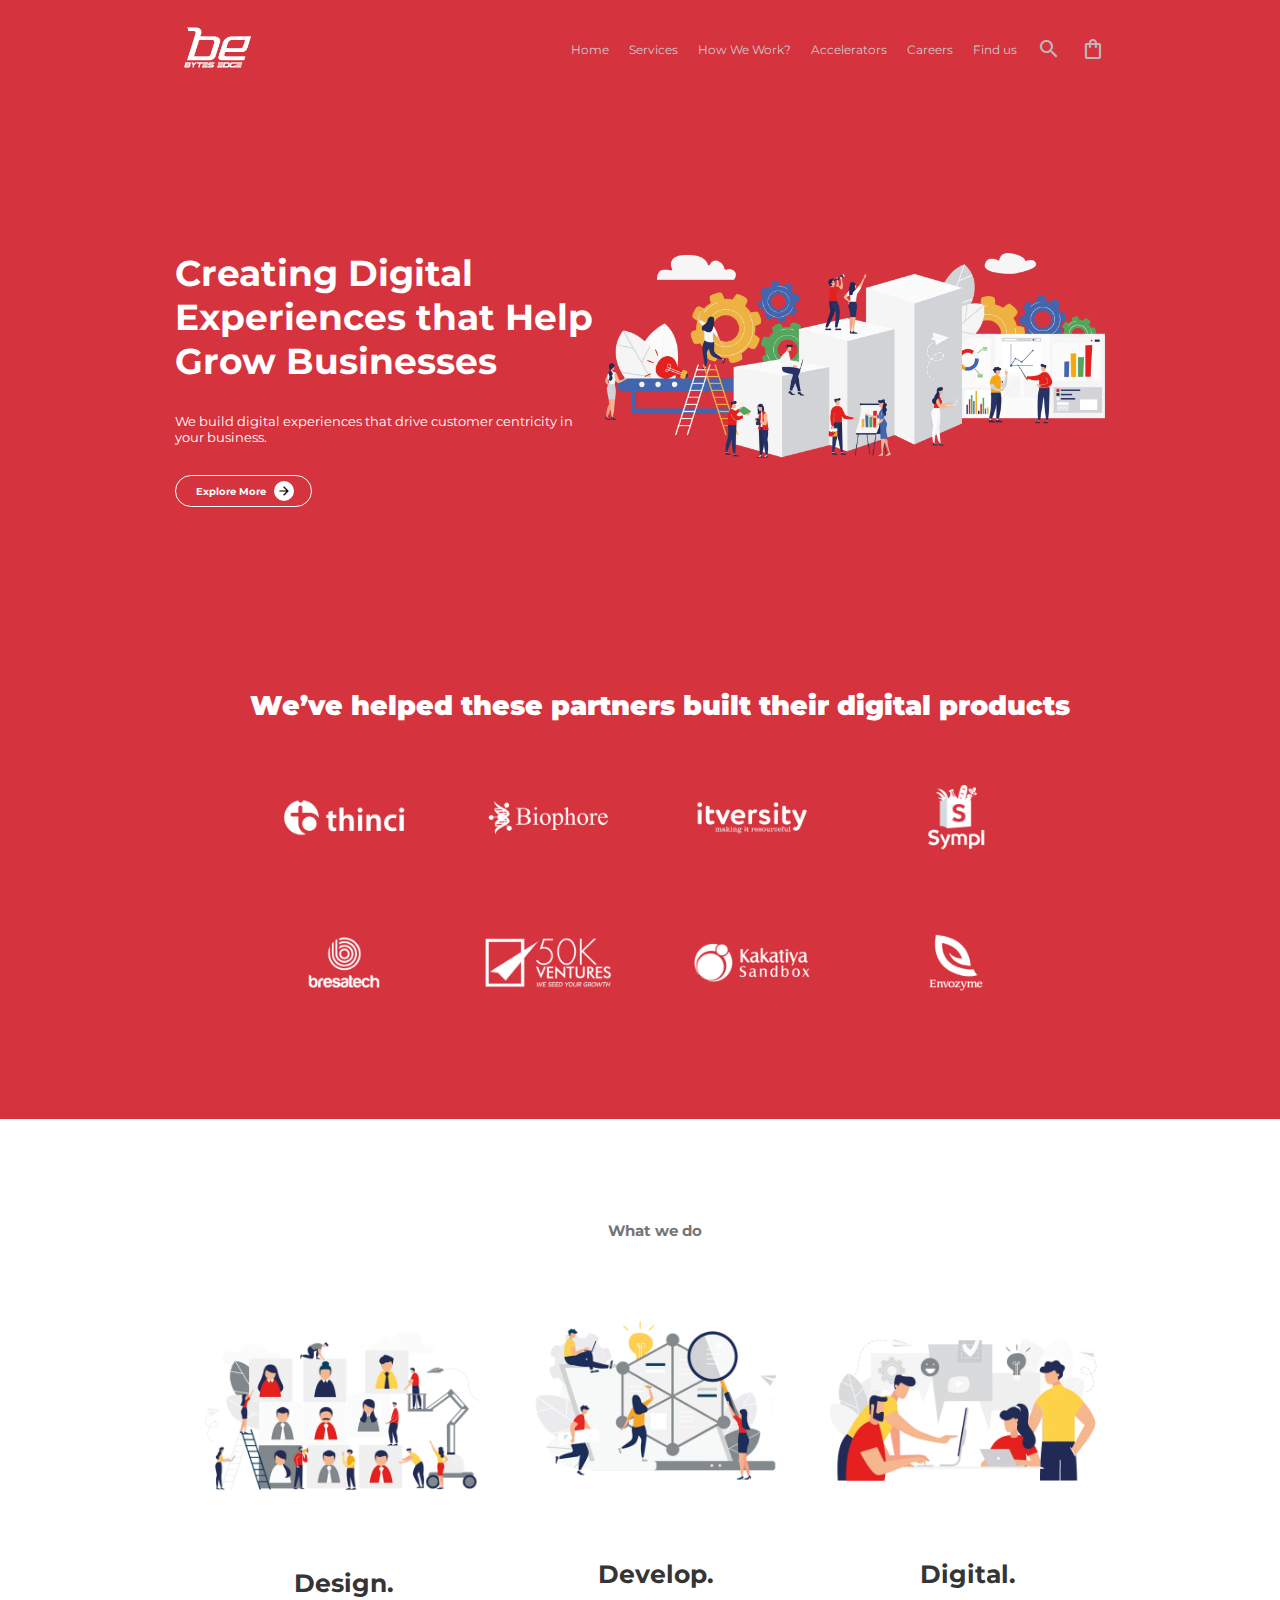
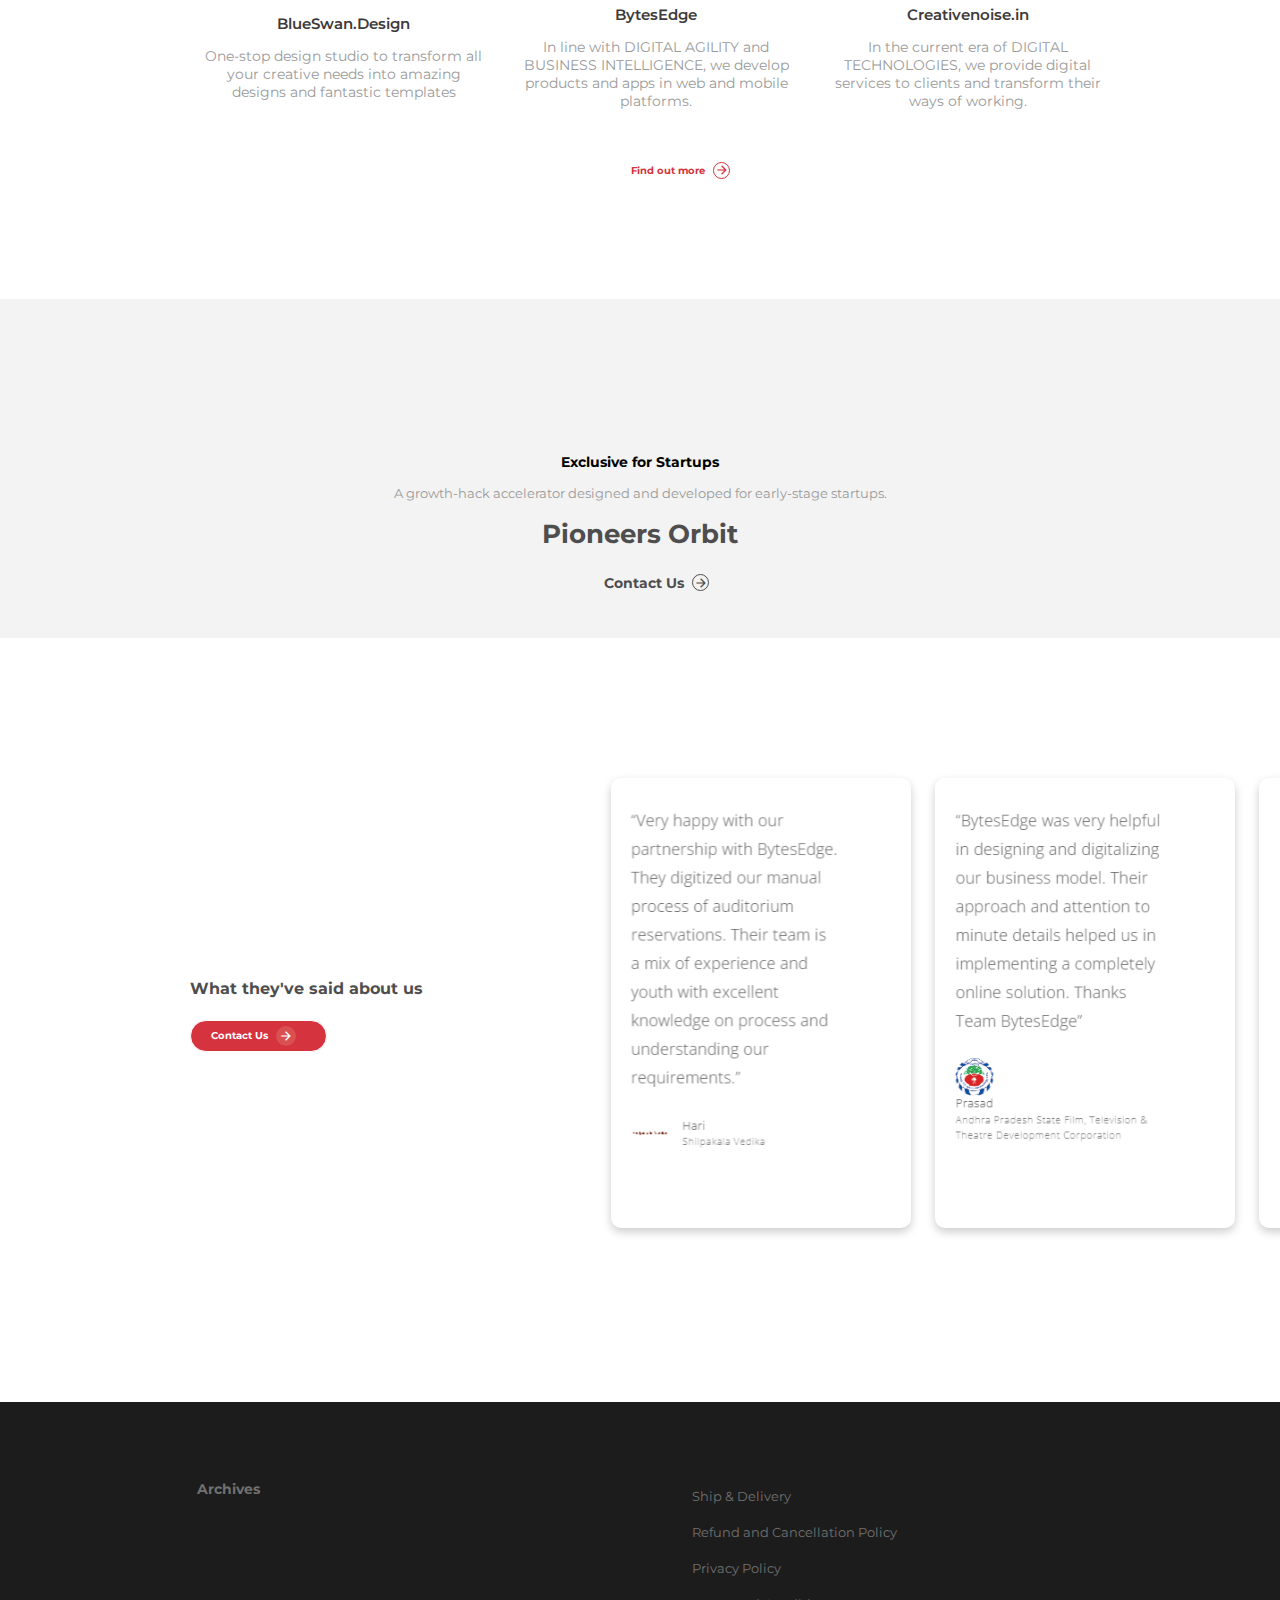
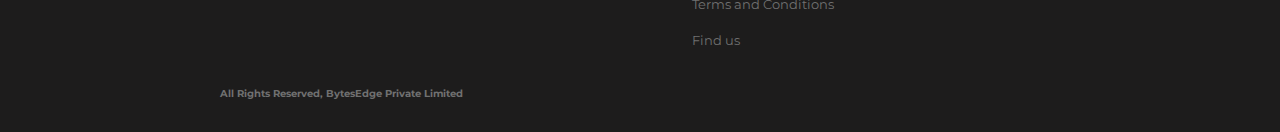
<file: New folder/index.html>
<!DOCTYPE html>
<html lang="en">
<head>
    <meta charset="UTF-8">
    <meta name="viewport" content="width=device-width, initial-scale=1.0">
    <title>BytesEdge</title>
    <link href="style.css" rel="stylesheet" type="text/css">
     <link href="https://fonts.googleapis.com/icon?family=Material+Icons+Outlined" rel="stylesheet">
    
</head>
<body>
    <nav class="nav" id="nav">
        <div class="nav-logo">
        <img  id="logo" src="logo.png" alt="logo">
        </div>
        <div class="nav-nav">
            <a href="https://www.google.com/">Home</a>
            <a href="https://www.google.com/">Services</a>
            <a href="https://www.google.com/">How We Work?</a>
            <a href="https://www.google.com/">Accelerators</a>
            <a href="https://www.google.com/">Careers</a>
            <a href="https://www.google.com/">Find us</a>
                 <div class="icon-container">
    <span class="material-icons-outlined icon">search</span>
    <span class="material-icons-outlined icon">shopping_bag</span>
  </div>
        </div>
  
    </nav>

  <div class="main1"> 
    <div class="main-text">
      <h1>Creating Digital<br> Experiences that Help <br>Grow Businesses</h1>
      <h3>We build digital experiences that drive customer centricity in <br>your business.</h3>
       <a href="#" class="explore-btn">
    Explore More
   <span class="arrow-icon">
    <span class="material-icons-outlined">arrow_forward</span>
  </a>
    </div>
    <div class="main-img">
      <img src="BytesEdge_Web_1.webp" alt="mainimg1" class="mimg">
    </div>
  </div>
        
  <div class="main2">
    <div class="main21">
    <div class="main2-text">
        <h1>We’ve helped these partners built their digital products</h1>
    </div>
       <div class="main2-img">
        <img src="mimg1.webp">
        <img src="mimg2.webp">
        <img src="mimg3.webp">
        <img src="mimg4.webp">
        <img src="mimg5.webp">
        <img src="mimg6.webp">
        <img src="mimg7.webp">
        <img src="mimg8.webp">
       </div>
       </div>
  </div>
  <div class="main3">
      <div class="main3-text">
       <h2>What we do</h2>
      </div>
      <div class="main3-img">
        <div > 
            <img src="BE_002.webp">
            <h1>Design.</h1>
            <h2>BlueSwan.Design </h2>
            <h3>One-stop design studio to transform all <br>your creative needs into amazing<br> designs and fantastic templates</h3>
        </div>
         <div > 
            <img src="BE_03.webp">
            <h1>Develop.</h1>
            <h2>BytesEdge</h2>
            <h3><p>In line with DIGITAL AGILITY and <br>BUSINESS INTELLIGENCE, we develop <br>products and apps in web and mobile <br> platforms.</p></h3>
        </div>
         <div > 
            <img src="BE_001.webp">
            <h1>Digital.</h1>
            <h2>Creativenoise.in</h2>
            <h3>In the current era of DIGITAL <br> TECHNOLOGIES, we provide digital <br>services to clients and transform their <br>ways of working.</h3>
        </div>
      </div>
      <div class="main3-find">
          <a href="#" class="find-btn">
    Find out more 
   <span class="findarrow-icon">
    <span class="material-icons-outlined">arrow_forward</span>
  </a>
      </div>
  </div>
  <div class="main4">
       <div class="main4-text">
         <div class="main4-text1">
            <h3>Exclusive for Startups</h3>
         </div>
         <div class="main4-text2">
           <p>A growth-hack accelerator designed and developed for early-stage startups.</p>
         </div>
         <div class="main4-text3">
            <h1>Pioneers Orbit</h1>
         </div>
         </div>
          <div class="main3-cont">
          <a href="#" class="cont-btn">
    Contact Us 
   <span class="contarrow-icon">
    <span class="material-icons-outlined">arrow_forward</span>
  </a>
      </div>
  </div>
  <div class="about">
    <div class="aboutsec1">
      <div class="about-text">
            <h4>What they've said about us</h4>
         </div>
         <a href="#" class="contact-btn">
    Contact Us 
   <span class="contactarrow-icon">
    <span class="material-icons-outlined">arrow_forward</span>
  </a>
    </div>
     <div class="slider">
    <div class="slider-track">
      <!-- Repeat same images to create seamless scroll -->
      <div class="card"><img src="slide1.png" alt="Image 1"></div>
      <div class="card"><img src="slide2.png" alt="Image 2"></div>
      <div class="card"><img src="slide3.png" alt="Image 3"></div>
      <div class="card"><img src="slide4.png" alt="Image 4"></div>
      <div class="card"><img src="slide5.png" alt="Image 5"></div>

      <!-- Duplicate for infinite scroll effect -->
      <div class="card"><img src="slide1.png" alt="Image 1"></div>
      <div class="card"><img src="slide2.png" alt="Image 2"></div>
      <div class="card"><img src="slide3.png" alt="Image 3"></div>
      <div class="card"><img src="slide4.png" alt="Image 4"></div>
      <div class="card"><img src="slide5.png" alt="Image 5"></div>
    </div>
  </div>

  </div>
  <script src="./script.js"></script>
</body>
<footer>
  <div class="footer">
  <div class="footer1">
    <div class="footersec1">
      <h4>Archives</h4>
    </div>
     <div class="footersec2">
      <ol class="list">
      <li><a href="https://www.google.com/" class="footlist">Ship & Delivery  </a></li>
      <li><a href="https://www.google.com/" class=" footlist">Refund and Cancellation Policy  </a></li>
      <li><a href="https://www.google.com/" class="footlist">Privacy Policy </a></li>
      <li><a href="https://www.google.com/" class="footlist">Terms and Conditions </a></li>
      <li><a href="https://www.google.com/" class="footlist">Find us  </a></li>
      </ol>
     </div>
  </div>
  <div class="footersec3">
    <h4>All Rights Reserved, BytesEdge Private Limited</h4>
  </div>
  </div>
</footer>
</html>
</file>
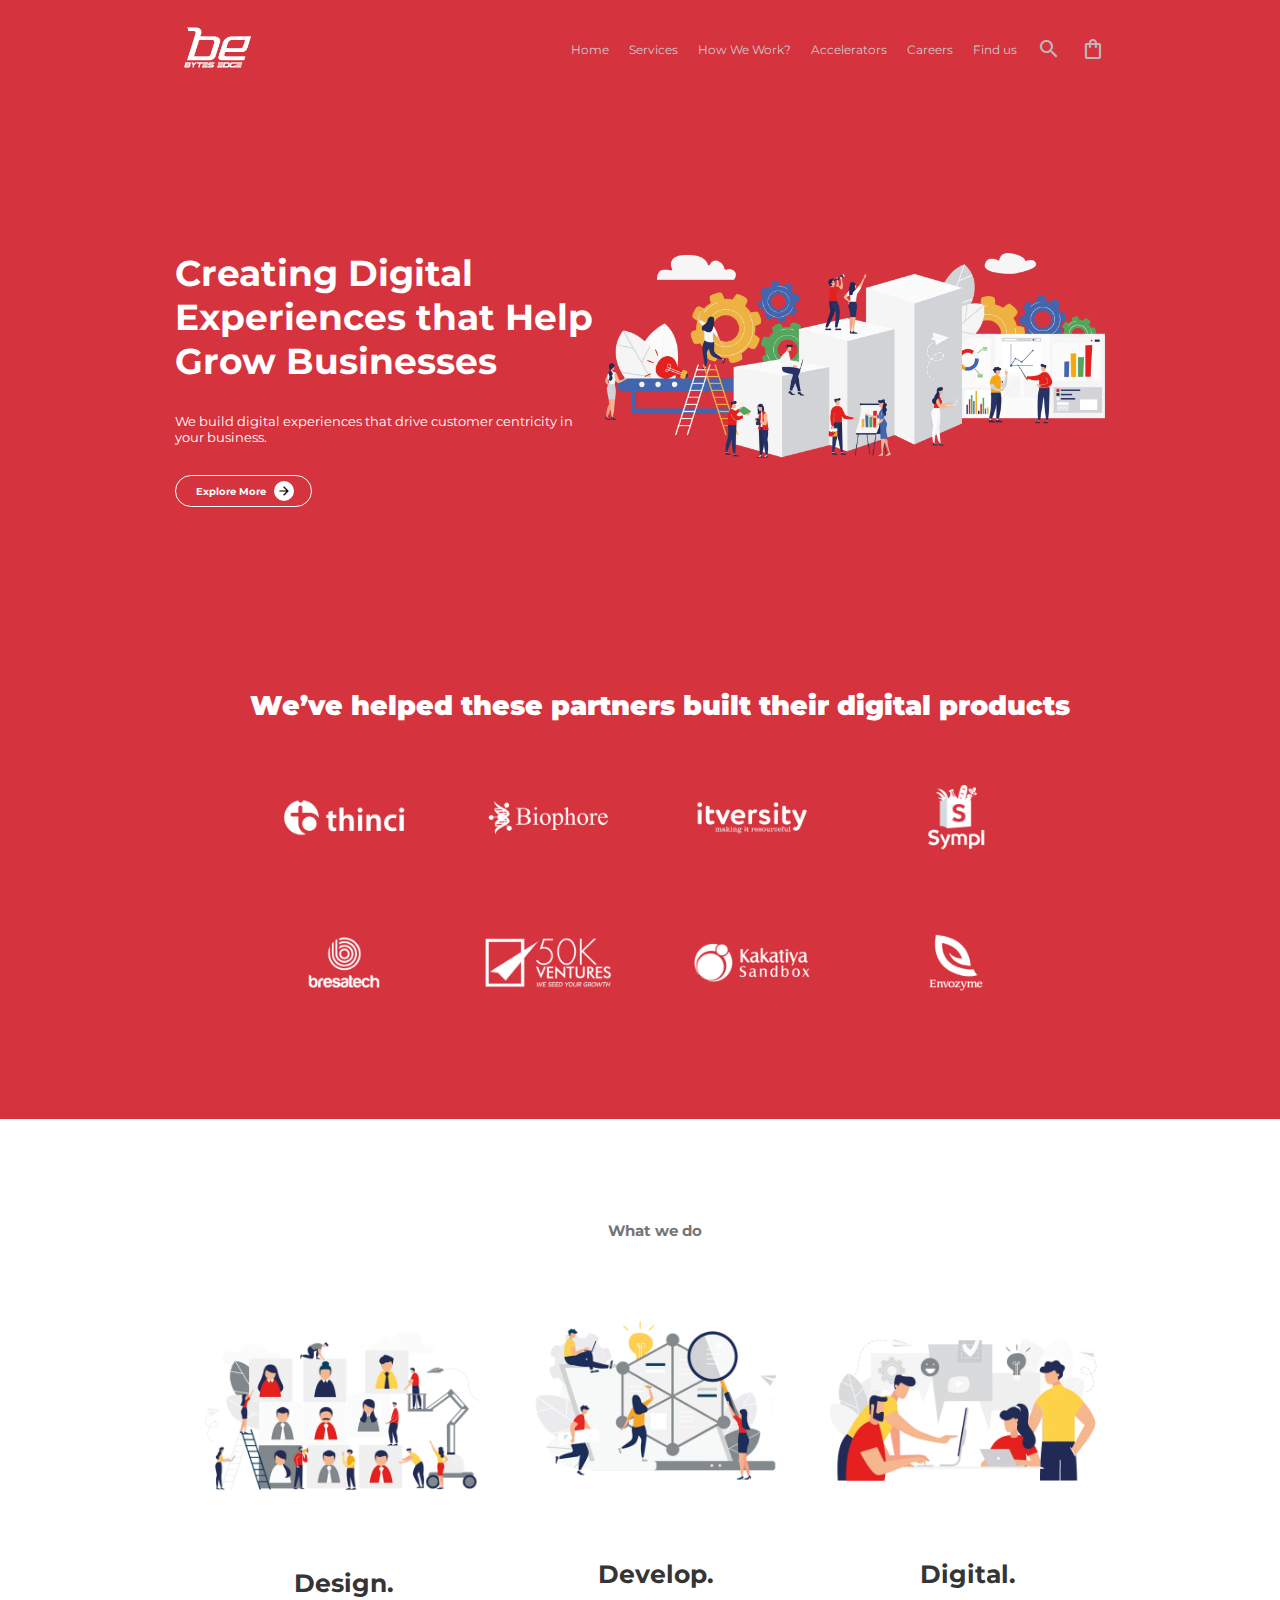
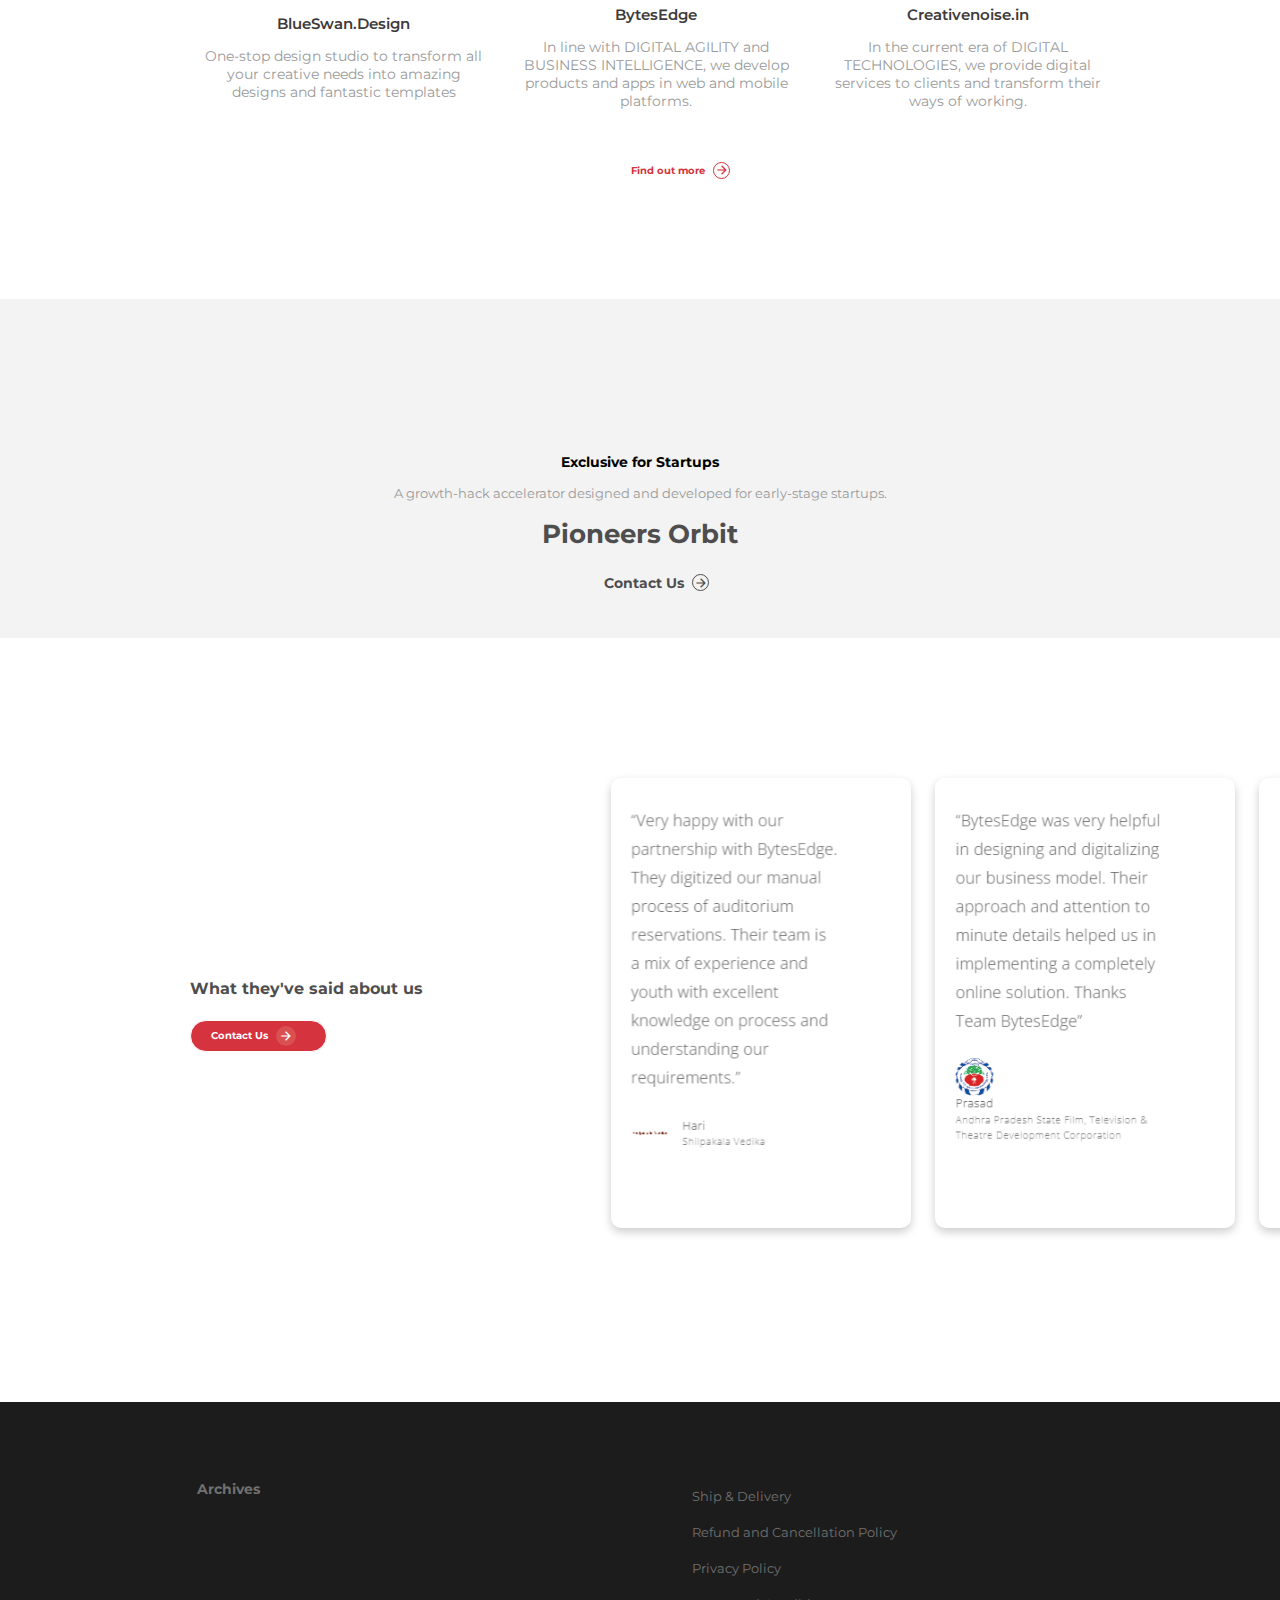
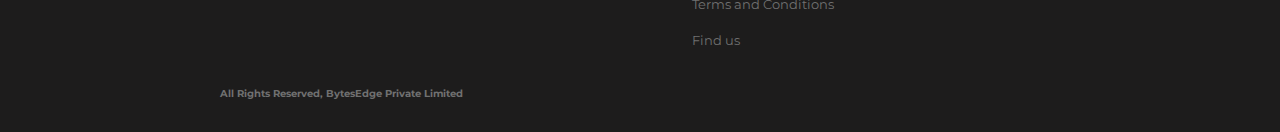
<file: New folder/b.html>
<!DOCTYPE html>
<html lang="en">
<head>
    <meta charset="UTF-8">
    <meta name="viewport" content="width=device-width, initial-scale=1.0">
    <title>BytesEdge</title>
    <link href="style.css" rel="stylesheet" type="text/css">
     <link href="https://fonts.googleapis.com/icon?family=Material+Icons+Outlined" rel="stylesheet">
    
</head>
<body>
    <nav class="nav" id="nav">
        <div class="nav-logo">
        <img  id="logo" src="logo.png" alt="logo">
        </div>
        <div class="nav-nav">
            <a href="https://www.google.com/">Home</a>
            <a href="https://www.google.com/">Services</a>
            <a href="https://www.google.com/">How We Work?</a>
            <a href="https://www.google.com/">Accelerators</a>
            <a href="https://www.google.com/">Careers</a>
            <a href="https://www.google.com/">Find us</a>
                 <div class="icon-container">
    <span class="material-icons-outlined icon">search</span>
    <span class="material-icons-outlined icon">shopping_bag</span>
  </div>
        </div>
  
    </nav>

  <div class="main1"> 
    <div class="main-text">
      <h1>Creating Digital<br> Experiences that Help <br>Grow Businesses</h1>
      <h3>We build digital experiences that drive customer centricity in <br>your business.</h3>
       <a href="#" class="explore-btn">
    Explore More
   <span class="arrow-icon">
    <span class="material-icons-outlined">arrow_forward</span>
  </a>
    </div>
    <div class="main-img">
      <img src="BytesEdge_Web_1.webp" alt="mainimg1" class="mimg">
    </div>
  </div>
        
  <div class="main2">
    <div class="main21">
    <div class="main2-text">
        <h1>We’ve helped these partners built their digital products</h1>
    </div>
       <div class="main2-img">
        <img src="mimg1.webp">
        <img src="mimg2.webp">
        <img src="mimg3.webp">
        <img src="mimg4.webp">
        <img src="mimg5.webp">
        <img src="mimg6.webp">
        <img src="mimg7.webp">
        <img src="mimg8.webp">
       </div>
       </div>
  </div>
  <div class="main3">
      <div class="main3-text">
       <h2>What we do</h2>
      </div>
      <div class="main3-img">
        <div > 
            <img src="BE_002.webp">
            <h1>Design.</h1>
            <h2>BlueSwan.Design </h2>
            <h3>One-stop design studio to transform all <br>your creative needs into amazing<br> designs and fantastic templates</h3>
        </div>
         <div > 
            <img src="BE_03.webp">
            <h1>Develop.</h1>
            <h2>BytesEdge</h2>
            <h3><p>In line with DIGITAL AGILITY and <br>BUSINESS INTELLIGENCE, we develop <br>products and apps in web and mobile <br> platforms.</p></h3>
        </div>
         <div > 
            <img src="BE_001.webp">
            <h1>Digital.</h1>
            <h2>Creativenoise.in</h2>
            <h3>In the current era of DIGITAL <br> TECHNOLOGIES, we provide digital <br>services to clients and transform their <br>ways of working.</h3>
        </div>
      </div>
      <div class="main3-find">
          <a href="#" class="find-btn">
    Find out more 
   <span class="findarrow-icon">
    <span class="material-icons-outlined">arrow_forward</span>
  </a>
      </div>
  </div>
  <div class="main4">
       <div class="main4-text">
         <div class="main4-text1">
            <h3>Exclusive for Startups</h3>
         </div>
         <div class="main4-text2">
           <p>A growth-hack accelerator designed and developed for early-stage startups.</p>
         </div>
         <div class="main4-text3">
            <h1>Pioneers Orbit</h1>
         </div>
         </div>
          <div class="main3-cont">
          <a href="#" class="cont-btn">
    Contact Us 
   <span class="contarrow-icon">
    <span class="material-icons-outlined">arrow_forward</span>
  </a>
      </div>
  </div>
  <div class="about">
    <div class="aboutsec1">
      <div class="about-text">
            <h4>What they've said about us</h4>
         </div>
         <a href="#" class="contact-btn">
    Contact Us 
   <span class="contactarrow-icon">
    <span class="material-icons-outlined">arrow_forward</span>
  </a>
    </div>
     <div class="slider">
    <div class="slider-track">
      <!-- Repeat same images to create seamless scroll -->
      <div class="card"><img src="slide1.png" alt="Image 1"></div>
      <div class="card"><img src="slide2.png" alt="Image 2"></div>
      <div class="card"><img src="slide3.png" alt="Image 3"></div>
      <div class="card"><img src="slide4.png" alt="Image 4"></div>
      <div class="card"><img src="slide5.png" alt="Image 5"></div>

      <!-- Duplicate for infinite scroll effect -->
      <div class="card"><img src="slide1.png" alt="Image 1"></div>
      <div class="card"><img src="slide2.png" alt="Image 2"></div>
      <div class="card"><img src="slide3.png" alt="Image 3"></div>
      <div class="card"><img src="slide4.png" alt="Image 4"></div>
      <div class="card"><img src="slide5.png" alt="Image 5"></div>
    </div>
  </div>

  </div>
  <script src="./script.js"></script>
</body>
<footer>
  <div class="footer">
  <div class="footer1">
    <div class="footersec1">
      <h4>Archives</h4>
    </div>
     <div class="footersec2">
      <ol class="list">
      <li><a href="https://www.google.com/" class="footlist">Ship & Delivery  </a></li>
      <li><a href="https://www.google.com/" class=" footlist">Refund and Cancellation Policy  </a></li>
      <li><a href="https://www.google.com/" class="footlist">Privacy Policy </a></li>
      <li><a href="https://www.google.com/" class="footlist">Terms and Conditions </a></li>
      <li><a href="https://www.google.com/" class="footlist">Find us  </a></li>
      </ol>
     </div>
  </div>
  <div class="footersec3">
    <h4>All Rights Reserved, BytesEdge Private Limited</h4>
  </div>
  </div>
</footer>
</html>
</file>
<file: New folder/style.css>
@import url('https://fonts.googleapis.com/css2?family=Montserrat:ital,wght@0,100..900;1,100..900&display=swap');

body{
    margin:0;
    font-family: montserrat;
}
nav {
    position: fixed;
    top: 0;
    left: 0;
    right: 0;
    z-index: 1000;

    background-color: #d5333e;
    height: 53px;

    padding: 0 40px;

    display: flex;
    align-items: center;
    justify-content: space-between;
  transition: background-color 0.3s ease, color 0.3s ease;
  
}


.nav {
    position: fixed;
    display: flex;
    align-items: center;
    justify-content: space-between;
    padding: 10px 30px;
    padding-left: 100px;
    padding-right: 175px;

}
  nav.scrolled {
      background-color: white;
      color: #e53935;
      box-shadow: 0 2px 10px rgba(0, 0, 0, 0.1);
    }

.nav-logo img {
    height: 45px; 
    width: auto;
    align-items: end;
    padding-left: 78px;
    padding-top: 25px;
    padding-bottom: 0px;
}

.nav-nav{
    display: flex;
    gap:0px;
    padding-left: 200px;
    padding-right: 0px;
    padding-top: 40;
    padding-bottom: 10px;
}

.nav-nav a {
    margin: 0 10px;
    padding: 0px;
 padding-top: 40px;
    font-size: 12px;
    text-decoration: none;
    color: #cecbcb;
    font-weight: thin;
    transition: color 0.3s ease;
}

.nav-nav a:hover {
    color: white; /* Light hover effect */
}


.nav-search img {
    margin-left: 15px;
    cursor: pointer;
    filter: invert(1); /* Makes icons white if they're black PNGs */
}
.nav-icon{
    justify-items: left;
    padding-top: 40px;
    padding-left: 0;
    padding-right: 60px;

}

 .icon-container {
      display: flex;
      gap: 20px; /* space between icons */
      padding-top: 35px;
      padding-left: 10px;
      

    }

    .icon {
      color: #bdb9b9;
      font-size: 36px;
      cursor: pointer;
    }
.main1 {
    padding-top: 180px;
    display: flex;
    justify-content: space-between;
    align-items: center;
   padding-left: 175px;
   padding-right: 100px;
    background-color: #d5333e;
}

.main-text {
    
    max-width: 50%;
    color: white;
}

.main-text h1 {
    padding-top: 20px;
    font-size: 36px;
    font-weight: bold;
    margin-bottom: 20px;
}

.main-text h3 {
    padding-top: 10px;
    font-size: 13px;
    font-weight: normal;
    margin-bottom: 20px;
    padding-bottom: 10px;
}

    .explore-btn {

        
      display: flex;
      align-items: center;
      /*padding: 10px 18px; */ 
      background-color: transparent;
      border: 1px solid white;
      border-radius: 30px;
      color: white;
      font-weight: bold;
      font-family: montserrat;
      font-size: 10px;
      font-weight: bolder;
      cursor: pointer;
      text-decoration: none;
      transition: all 0.3s ease;
      height: 30px;
      width: 115px;
      padding-left: 20px;
      padding-right: 0%;
    
      margin-right: 0%;
      
    }

    .arrow-icon {
      background-color: white;
      color: rgb(48, 47, 47);
      border-radius: 50%;
      display: flex;
      align-items: center;
      justify-content: center;
      width: 20px;
      height: 20px;
      margin-left: 10px;
      font-size: 5px;
      margin: 8px;
      margin-right: 2px;
      transition: transform 0.3s ease;
    }
    
   .arrow-icon .material-icons-outlined {
  font-size: 14px;  
  font-weight: 100;
  color: black;
   }
    /* Hover Effects */
    .explore-btn:hover {
      background-color: white;
      color: #e53935;
    }

    .explore-btn:hover .arrow-icon {
      transform: translateX(5px); /* shift to right */
      background-color: #dbd3d3;
      color: white;
    }

.main-img img {
    height: 350px;
    width: 500px;
    object-fit: contain;
    padding-right: 75px;
}
.main2{
    
    background-color: #d5333e;
    padding: 40px;
}
.main21{
    margin-top: 115px;
    padding-left: 150px;
    padding-right: 100px;
    height: 390px;
    width: 1000px;
}
.main2-text {
    max-width: 85%;
    color: white;
    font-family: montserrat;
    align-items: center;
    text-align: center;
    padding-left: 45px;
}
.main2-text h1 {
    font-size: 27px;
    font-weight: 1000;
    margin-bottom: 20px;
       text-align: center;
}
.main2-img {
  display: grid;
  grid-template-columns: repeat(4, 1fr); /* 4 columns */
  gap: 15px; /* spacing between images */
  padding: 20px;
  padding-top: 10px;
  padding-right: 30px;
  padding-left: 60px;
  justify-items: center;
  height: 200px;
  width: 800px;
}
.main2-img img {
    height: 130px;
    width: 130px;
    object-fit: contain;
}
.main3{
        background-color: white;
    padding: 40px;
    padding-left: 170px;
    padding-right: 140px;
    height: 700px;
    
}
.main3-text{
    padding-top: 50px;
    text-align: center;
    /*font-weight: bold;*/
    color: rgb(117, 117, 117);
    font-size: 10px;
    padding-left: 0px;
}
.main3-img{
    display: flex;
    gap: 25px;
    padding-left: 35px;
    padding-right: 35px;
    justify-content: space-between;
    align-items: center;
    padding-top: 10px;;
}
.main3-img img {
    height: 275px;
    width: 275px;
    object-fit: contain;
}
.main3-img h1{
    text-align: center;
    color: #353535;
    font-weight: bold;
    font-size: 25px;

}
.main3-img h2{
    text-align: center;
    color: #3d3a3a;
    font-weight: 600;
    font-size: 15px;

}
.main3-img h3{
    text-align: center;
    color: #9a9a9a;
    font-size: 14px;
    font-weight: 400;
}
.main3-find{
    align-items: center;
    padding-left: 440px;
    padding-top: 30px;
}
 .find-btn {

        
      display: flex;
      align-items: center;
      /*padding: 10px 18px; */ 
      background-color: transparent;
      border: 1px solid white;
      border-radius: 30px;
      color:  #d5333e;
      font-weight: bold;
      font-family: montserrat;
      font-size: 10px;
      font-weight: bolder;
      cursor: pointer;
      text-decoration: none;
      transition: all 0.3s ease;
      height: 30px;
      width: 115px;
      padding-left: 20px;
      padding-right: 0%;
    
      margin-right: 0%;
      
    }
    .findarrow-icon {
      background-color: rgb(255, 255, 255);
      color: #d5333e;
      border: 1px solid;
      border-radius: 50%;
      display: flex;
      align-items: center;
      justify-content: center;
      width: 15px;
      height: 15px;
      margin-left: 10px;
      font-size: 5px;
      margin: 8px;
      margin-right: 2px;
      transition: transform 0.3s ease;
    }
   
    
     .findarrow-icon .material-icons-outlined {
  font-size: 14px;  
  font-weight: 100;
  color: #d5333e
   }
    

    .find-btn:hover .findarrow-icon {
      transform: translateX(5px); /* shift to right */
      background-color: #ffffff;
      color: white;
    }

.main4{
        background-color: rgb(243, 243, 243);
    padding: 40px;   
}
.main4-text
{
    text-align: center;
    padding-top: 100px;
}
.main4-text1{
    text-align: center;
    font-weight: bold;
    font-size: 12px;
}
.main4-text2{
    text-align: center;
    color: #9a9a9a;
    font-size: 13px;
}
.main4-text3{
    text-align: center;
    color: #4e4e4e;
    font-size: 13px;
    font-weight: bolder;
}


.cont-btn {

        
      display: flex;
      align-items: center;
      /*padding: 10px 18px; */ 
      background-color: transparent;
     /* border: 1px solid white;*/
      border-radius: 30px;
      color:  #4e4e4e;
      font-weight: bold;
      font-family: montserrat;
      font-size: 14px;
      font-weight: bolder;
      cursor: pointer;
      text-decoration: none;
      transition: all 0.3s ease;
      height: 30px;
      width: 115px;
      padding-left: 47%;
      padding-right: 0%;
    
      margin-right: 0%;
      
    }
    .contarrow-icon {
      background-color: rgb(243, 243, 243);
      color:#4e4e4e;
      border: 1px solid;
      border-radius: 50%;
      display: flex;
      align-items: center;
      justify-content: center;
      width: 15px;
      height: 15px;
      margin-left: 10px;
      font-size: 5px;
      margin: 8px;
      margin-right: 2px;
      transition: transform 0.3s ease;
    }
   
    
     .contarrow-icon .material-icons-outlined {
  font-size: 14px;  
  font-weight: 100;
  color:#4e4e4e;
   }
    

    .cont-btn:hover .contarrow-icon {
      transform: translateX(5px); /* shift to right */
      background-color: rgb(243, 243, 243);
      color:#4e4e4e;
    }

.footer
{
    background-color: #1d1c1c;
    color: rgb(112, 112, 112);
    padding: 40px;
    height: 250px;
    padding-left: 150px;
    padding-right: 200px;
}
.footer1{
    padding-top: 20px;
    align-items: self-start;
    display: flex;
}
.footersec1{
    padding-right: 40%;
    padding-left: 5%;
    font-size: 14px;
}
.list{
    list-style-type: none;

}
.list a{
    font-size: 13px;
}
.footlist {
    display: inline-block;
    padding: 10px 20px;
    
    color: rgb(112,112,112);
    font-weight: thin;
    text-decoration: none;
    border-radius: 30px;
    transition: background-color 0.3s;
}
.footlist:hover {
    
    color:  #e91a1a;
}
.footersec3{
    text-align: left;
    padding-left: 70px;
    font-size: 10px;
    font-weight: lighter;
}
.about{
    position:inherit;
    padding-top: 120px;
    display: flex;
    justify-content: space-between;
    align-items: center;
   padding-left: 150px;
   padding-bottom: 150px;
   gap :10px;
   
}
.aboutsec1{
    padding-left: 40px;
    padding-top: 200px;
    padding-bottom: 200px;
    padding-right: 40px;
    width: 600px;
}
.about-text{
    color: #4e4e4e;
}
/*.about-cont{
    align-items: self-start;
    padding-left: 550px;
    padding-top: 15px;
    padding-left: 40px;
}
.aboutcont-btn {
    display: inline-block;
    padding: 10px 20px;
    background-color: #d61e1e;
    color: white;
    font-weight: bold;
    text-decoration: none;
    border-radius: 30px;
    transition: background-color 0.3s;
    border : 2px solid white;
    border-color: white;
    
}
.aboutcont-btn:hover {
    background-color: rgb(204, 55, 55);
    color:  #f9f9f9;
}*/
.contact-btn {

        
      display: flex;
      align-items: center;
      /*padding: 10px 18px; */ 
      background-color: #d5333e;
      border: 1px solid white;
      border-radius: 30px;
      color: white;
      font-weight: bold;
      font-family: montserrat;
      font-size: 10px;
      font-weight: bolder;
      cursor: pointer;
      text-decoration: none;
      transition: all 0.3s ease;
      height: 30px;
      width: 115px;
      padding-left: 20px;
      padding-right: 0%;
    
      margin-right: 0%;
      
    }

    .contactarrow-icon {
      background-color: rgb(216, 80, 80);
      color: rgb(48, 47, 47);
      border-radius: 50%;
      display: flex;
      align-items: center;
      justify-content: center;
      width: 20px;
      height: 20px;
      margin-left: 10px;
      font-size: 5px;
      margin: 8px;
      margin-right: 2px;
      transition: transform 0.3s ease;
    }
    
   .contactarrow-icon .material-icons-outlined {
  font-size: 14px;  
  font-weight: 100;
  color: rgb(255, 255, 255);
   }
    /* Hover Effects */
    .contact-btn:hover {
      background-color: #d5333e;
      color: white;
    }

    .contact-btn:hover .contactarrow-icon {
      transform: translateX(5px); /* shift to right */
      background-color: #dbd3d3;
      color: white;
    }
.slider {
      overflow: hidden;
      position: relative;
      white-space: nowrap;
      width: 100%;
      background-color: #fff;
      padding: 20px 0;
    }

    .slider-track {
      display: inline-block;
      animation: scroll 60s linear infinite;
    }

    .card {
      display: inline-block;
      width: 300px;
      height: 450px;
      margin: 0 10px;
      border-radius: 10px;
      overflow: hidden;
      box-shadow: 0 4px 10px rgba(0, 0, 0, 0.2);
    }

    .card img {
      width: 250px;
      height: 400px;
      object-fit: cover;
    }

    @keyframes scroll {
      0% { transform: translateX(0); }
      5% { transform: translateX(0); }    
      100% { transform: translateX(-50%); } /* Adjust based on total content width */
    }

    /* Optional: pause scroll on hover */
    .slider:hover .slider-track {
      animation-play-state: paused;
    }
</file>
